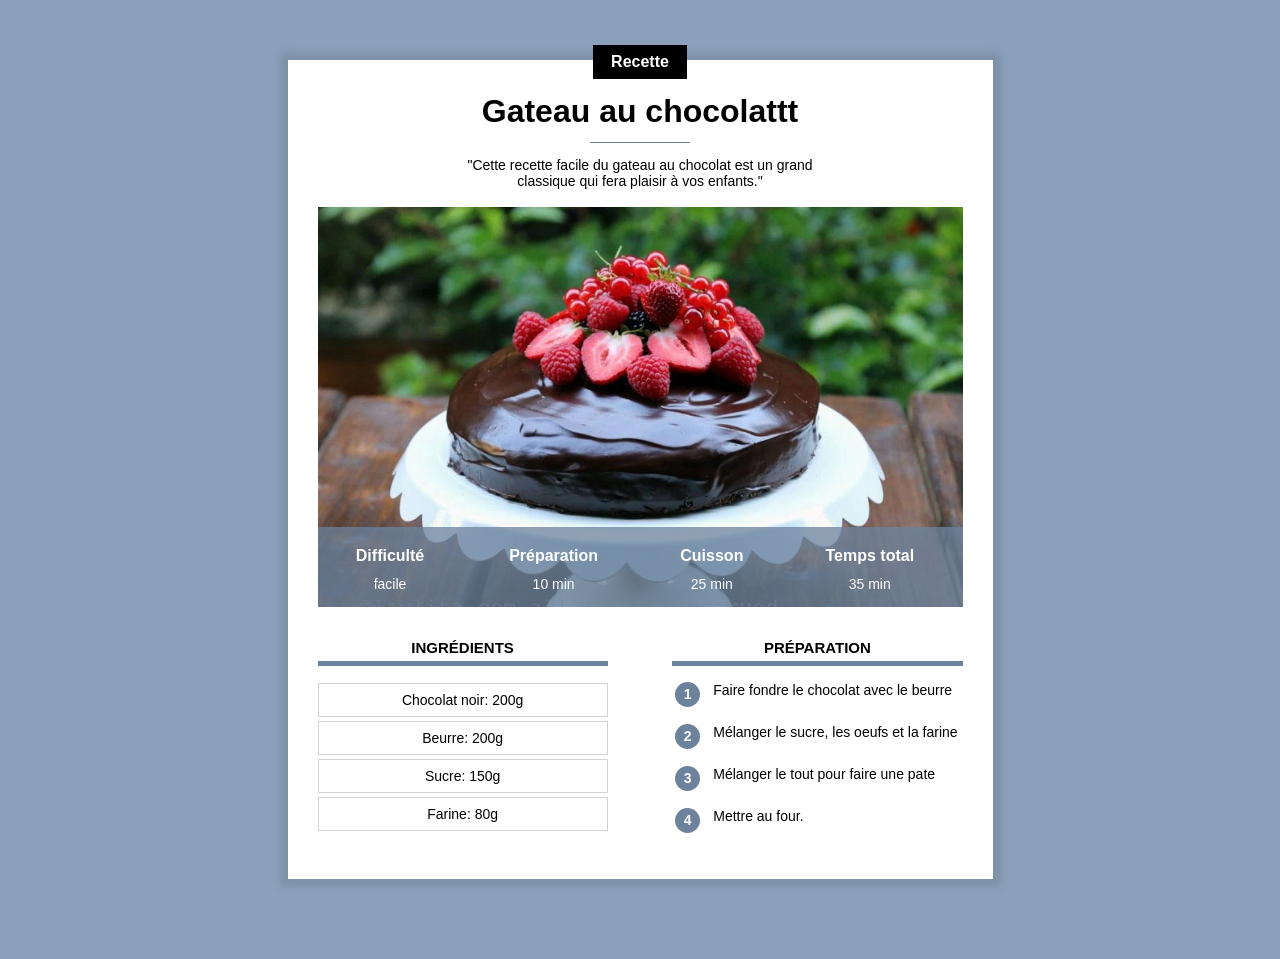
<file: index.html>
<!DOCTYPE html>
<html lang="fr">
    <head>
        <title>Gateau au chocolat</title>
        <meta charset="UTF-8">
        <meta name="viewport" content="width=device-width, initial-scale=1.0">
        <link rel="stylesheet" href="recette.css"/>
    </head>
    <body>
        <div class="contenu">

            <div class="centre categorie">
                <p class="categorie">Recette</p>
            </div>

            <h1>Gateau au chocolattt</h1>

            <div class="separateur"></div>

            <!-- Mon commentaire HTML -->
            <div class="centre">
                <p class="description">"Cette recette facile du gateau au chocolat est un grand classique qui fera plaisir à vos enfants."</p>
            </div>

            <div class="info">
                <img class="centre info" src="gateau.fac.webp?id=9998">

                <table class="info">
                    <tr>
                        <th>Difficulté</th>
                        <th>Préparation</th>
                        <th>Cuisson</th>
                        <th>Temps total</th>
                    </tr>
                    <tr>
                        <td>facile</td>
                        <td>10 min</td>
                        <td>25 min</td>
                        <td>35 min</td>
                    </tr>
                </table>
            </div>

            <div>
                <div class="colonne1 colonne">
                    <h2>Ingrédients</h2>
                    <div class="ingredients">
                        <p>Chocolat noir: 200g</p>
                        <p>Beurre: 200g</p>
                        <p>Sucre: 150g</p>
                        <p>Farine: 80g</p>
                    </div>
                </div>

                <div class="colonne2 colonne">
                    <h2>Préparation</h2>
                    <table class="preparation">
                        <tr><td><p class="numero">1</p></td><td class="preparation_etape">Faire fondre le chocolat avec le beurre</td></tr>
                        <tr><td><p class="numero">2</p></td><td class="preparation_etape">Mélanger le sucre, les oeufs et la farine</td></tr>
                        <tr><td><p class="numero">3</p></td><td class="preparation_etape">Mélanger le tout pour faire une pate</td></tr>
                        <tr><td><p class="numero">4</p></td><td class="preparation_etape">Mettre au four.</td></tr>
                    </table>
                </div>
            </div>
        </div>
    </body>     
</html>
</file>
<file: recette.css>
* {
    overflow: auto;
}

body {
    background-color: #8BA1BB;
    font-family: Arial;
    margin: 0;
}

div.contenu {
    background-color: white;
    margin: 40px 8px 40px 8px;
    padding: 0px 8px 20px 8px;
    box-shadow: 0px 0px 8px 8px rgba(0, 0, 0, 0.1);
    overflow: visible;
}

h1 {
    text-align: center;
    margin-bottom: 12px;
    margin-top: 10px;
}

p.description {
    text-align: center;
    max-width: 400px;
    display: inline-block;
    font-size: 14px;
}

/* Mon commentaire CSS */

.centre {
    text-align: center;
    width: 100%;
}

p.categorie {
    background-color: black;
    color: white;
    display: inline-block;
    margin-top: -15px;
    padding: 8px 18px ;
    margin-bottom: 0px;
    font-weight: bold;
    font-size: 16px;
}

div.categorie {
    margin-bottom: 0px;
    margin-top: 0px;
    overflow: visible;
}

div.separateur {
    width: 100px;
    height: 1px;
    background-color: #6C829D;
    margin-left: auto;
    margin-right: auto;
}

div.info {
    position: relative;
}

table.info {
    position: absolute; 
    bottom:0; 
    width: 100%; 
    color: white; 
    background-color: #6C829DC0; 
    height: 50px
}

table.info td {
    text-align: center;
    font-size: 12px;
    vertical-align: top;
}

table.info th {
    font-size: 14px;
    vertical-align: bottom;
    padding-bottom: 8px;
}

img.info {
    display: block;
    max-height: 400px;
    object-fit: cover;
    min-height: 200px;
    background-color: lightgray;
}

div.colonne {
    width: 100%;
    margin-top: 20px;
}

div.colonne h2 {
    text-align: center;
    text-transform: uppercase;
    font-size: 15px;
    border-bottom: 5px solid #6C829D;
    padding-bottom: 5px;
}

div.colonne1 {
    display: inline-block;
}

div.ingredients p {
    text-align: center;
    font-size: 14px;
    border: 1px solid lightgray;
    padding: 8px 0px;
    margin-top: 4px;
    margin-bottom: 0;
}

table.preparation p.numero {
    background-color: #6C829D;
    color: white;
    width: 25px;
    height: 25px;
    text-align: center;
    font-size: 14px;
    font-weight: bold;
    padding-top: 4px;
    box-sizing: border-box;
    border-radius: 50%;
    margin: 0;
}

table.preparation td {
    vertical-align: top;
}

table.preparation td.preparation_etape {
    font-size: 14px;
    padding-left: 10px;
    padding-bottom: 10px;
}

table.preparation tr {
    height: 40px;
}

/* Styles pour ordinateur */
@media only screen and (min-width: 768px) {
    div.contenu {
        margin: 60px 10% 80px 10%;
        padding: 0px 30px 30px 30px;
        min-width: 350px;
    }

    table.info {
        height: 80px
    }
    
    table.info td {
        font-size: 14px;
    }
    
    table.info th {
        font-size: 16px;
    }

    div.colonne {
        width: 45%;
    }
    
    div.colonne1 {
        margin-right: 10%;
    }
    
    div.colonne2 {
        float: right;
    }
}

@media only screen and (min-width: 900px) {
    div.contenu {
        margin-left: auto;
        margin-right: auto;
        width: 645px;
    }
}
</file>
